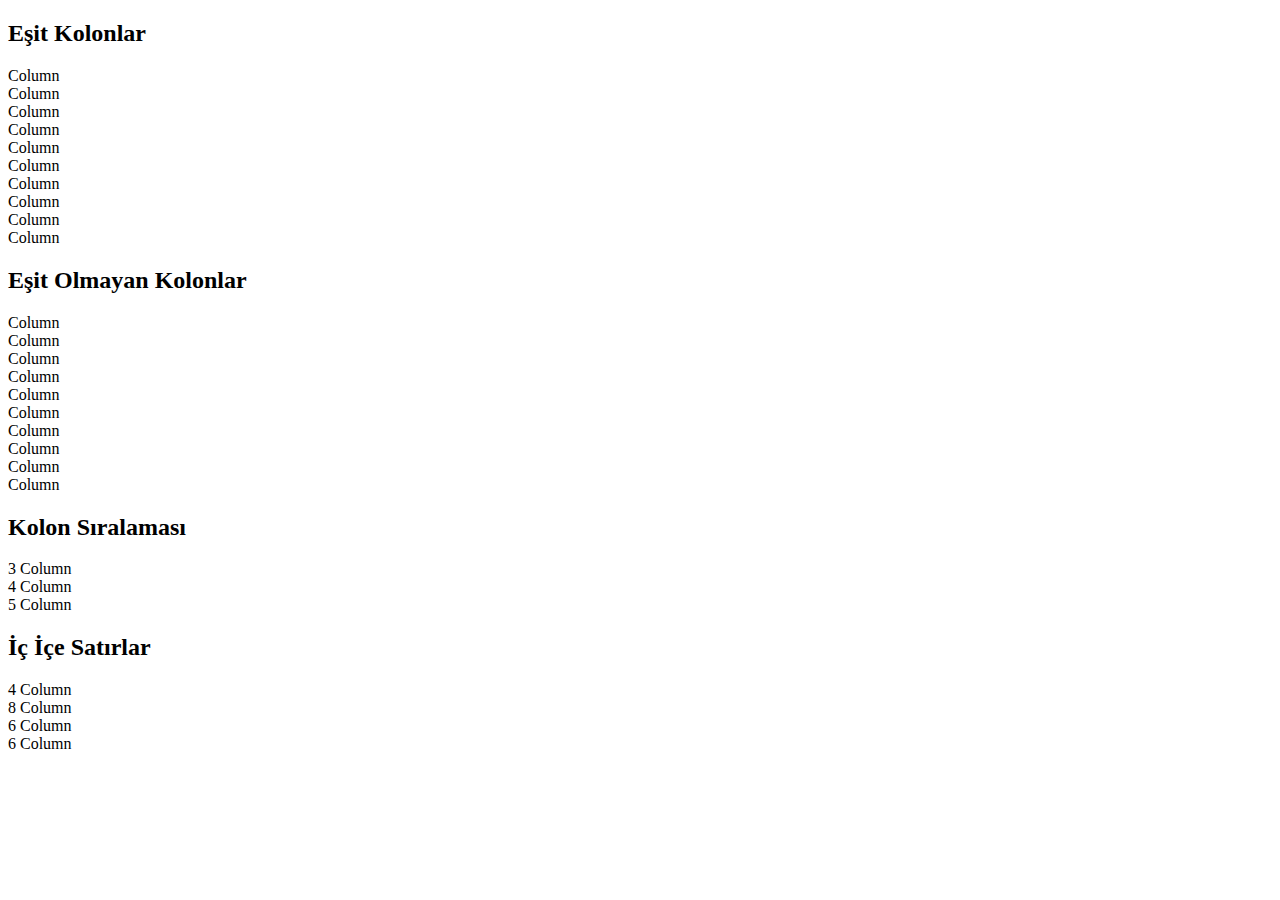
<file: bootstrap/index.html>
<!DOCTYPE html>
<html lang="en">
  <head>
    <meta charset="UTF-8" />
    <meta http-equiv="X-UA-Compatible" content="IE=edge" />
    <meta name="viewport" content="width=device-width, initial-scale=1.0" />
    <title>Document</title>
    <!-- <link
      href="https://cdn.jsdelivr.net/npm/bootstrap@5.1.3/dist/css/bootstrap.min.css"
      rel="stylesheet"
      integrity="sha384-1BmE4kWBq78iYhFldvKuhfTAU6auU8tT94WrHftjDbrCEXSU1oBoqyl2QvZ6jIW3"
      crossorigin="anonymous"
    /> -->
    <link
      rel="stylesheet"
      href="https://stackpath.bootstrapcdn.com/bootstrap/4.1.3/css/bootstrap.min.css"
      integrity="sha384-MCw98/SFnGE8fJT3GXwEOngsV7Zt27NXFoaoApmYm81iuXoPkFOJwJ8ERdknLPMO"
      crossorigin="anonymous"
    />
  </head>
  <body>
    <div class="container my-4">
      <h2 class="my5">Eşit Kolonlar</h2>
      <div class="row">
        <div class="col border">Column</div>
      </div>
      <div class="row my-2">
        <div class="col border">Column</div>
        <div class="col border">Column</div>
      </div>
      <div class="row my-2">
        <div class="col border">Column</div>
        <div class="col border">Column</div>
        <div class="col border">Column</div>
      </div>
      <div class="row my-2">
        <div class="col border">Column</div>
        <div class="col border">Column</div>
        <div class="col border">Column</div>
        <div class="col border">Column</div>
      </div>
      <h2 class="my5">Eşit Olmayan Kolonlar</h2>
      <div class="row">
        <div class="col-2 border">Column</div>
        <div class="col border">Column</div>
      </div>
      <div class="row">
        <div class="col-8 border">Column</div>
        <div class="col-4 border">Column</div>
      </div>
      <div class="row">
        <div class="col-4 border">Column</div>
        <div class="col-5 border">Column</div>
      </div>

      <div class="row">
        <div class="col-4 mr-auto border">Column</div>
        <div class="col-5 border">Column</div>
      </div>
      <div class="row">
        <div class="col-4 border">Column</div>
        <div class="col-5 border ml-auto">Column</div>
      </div>
      <h2 class="my2">Kolon Sıralaması</h2>
      <div class="row">
        <div class="col-3 border order-3">3 Column</div>
        <div class="col-4 border order-2">4 Column</div>
        <div class="col border order-1">5 Column</div>
      </div>
      <h2 class="my5">İç İçe Satırlar</h2>
      <div class="row">
        <div class="col-4 border order-3">4 Column</div>
        <div class="col-8 border order-2">
          8 Column
          <div class="row">
            <div class="col border bg-primary">6 Column</div>
            <div class="col border bg-danger">6 Column</div>
          </div>
        </div>
      </div>
    </div>

    <script
      src="https://cdn.jsdelivr.net/npm/bootstrap@5.1.3/dist/js/bootstrap.bundle.min.js"
      integrity="sha384-ka7Sk0Gln4gmtz2MlQnikT1wXgYsOg+OMhuP+IlRH9sENBO0LRn5q+8nbTov4+1p"
      crossorigin="anonymous"
    ></script>
  </body>
</html>
</file>
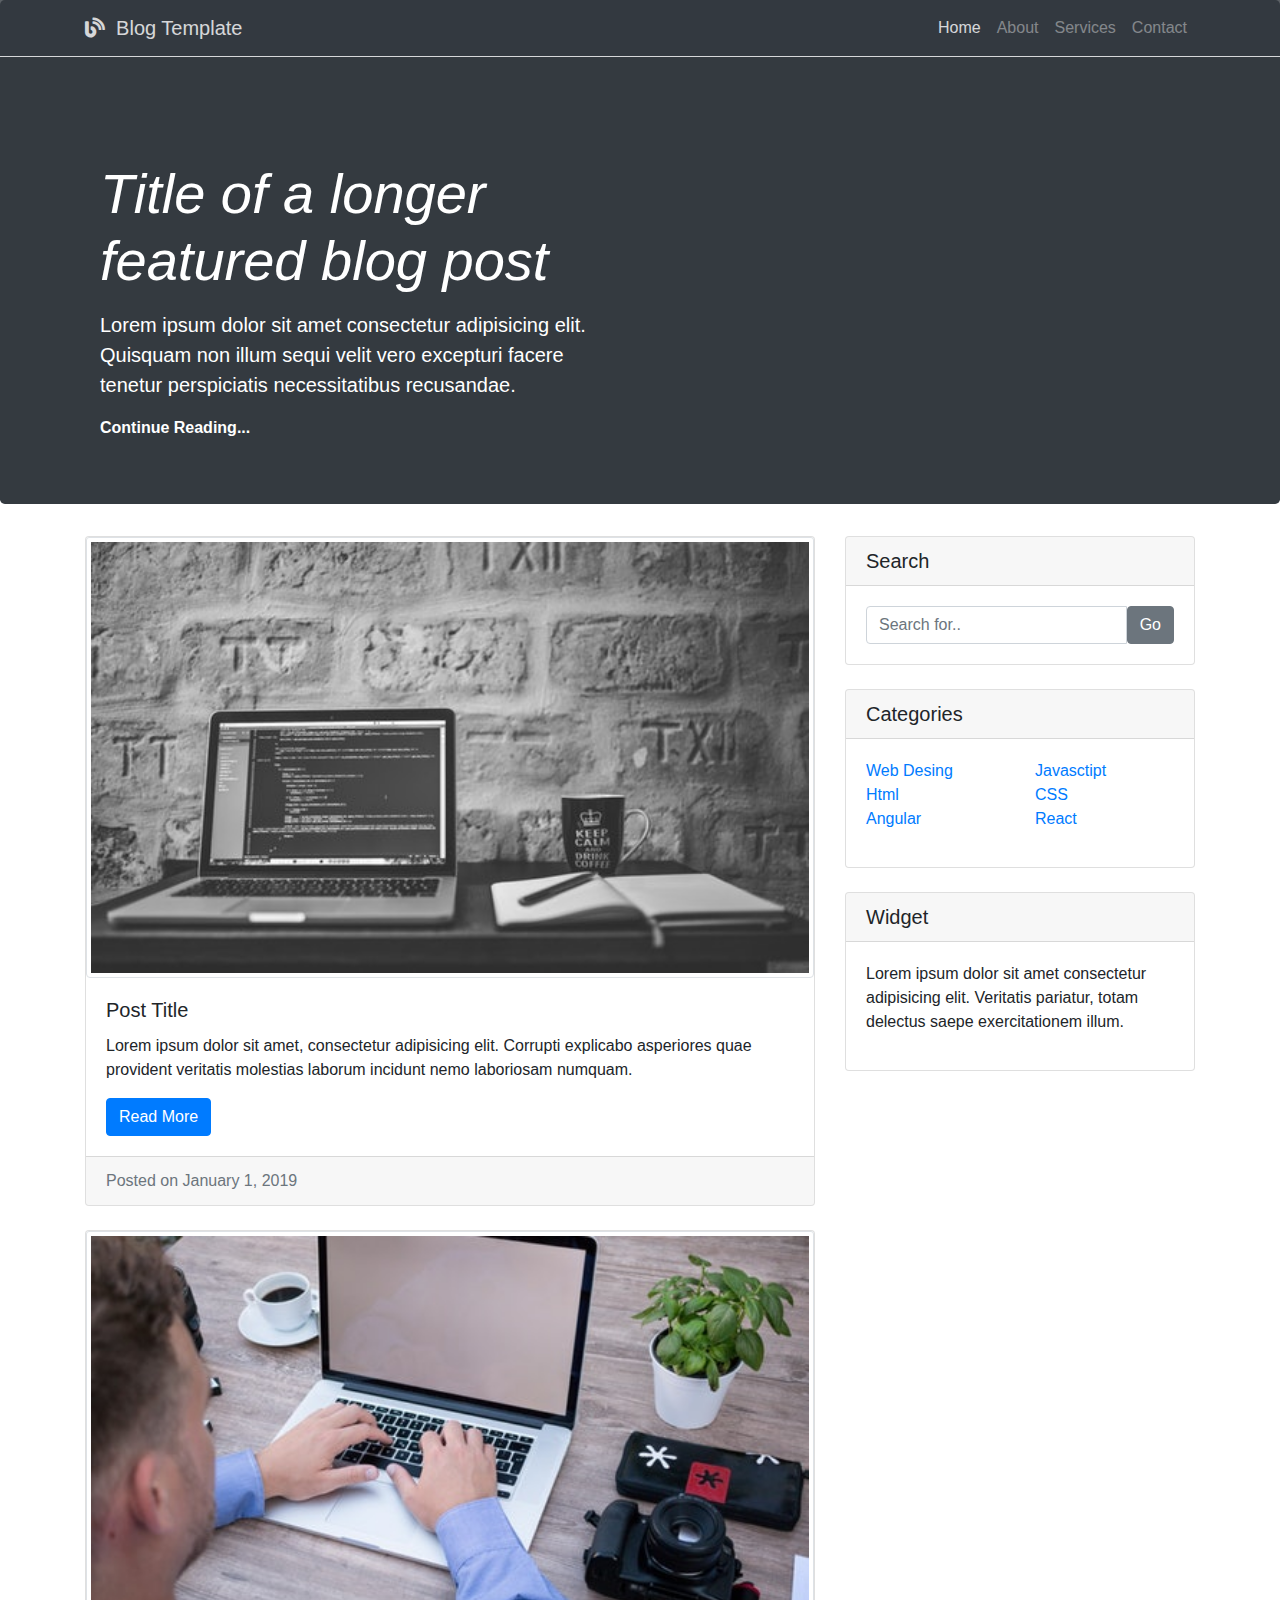
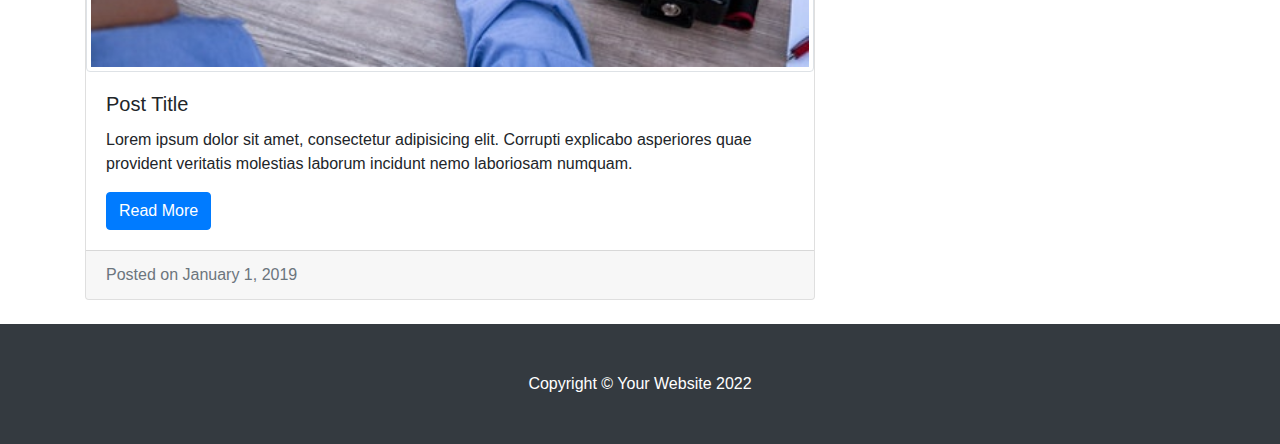
<file: bootstrap/uygulama-blog/index.html>
<!DOCTYPE html>
<html lang="en">
  <head>
    <!-- Required meta tags -->
    <meta charset="utf-8" />
    <meta
      name="viewport"
      content="width=device-width, initial-scale=1, shrink-to-fit=no"
    />
    <link
      rel="stylesheet"
      href="https://cdnjs.cloudflare.com/ajax/libs/font-awesome/5.6.1/css/all.min.css"
      crossorigin="anonymous"
      referrerpolicy="no-referrer"
    />

    <!-- Bootstrap CSS -->
    <link
      rel="stylesheet"
      href="https://stackpath.bootstrapcdn.com/bootstrap/4.1.3/css/bootstrap.min.css"
    />
    <link rel="stylesheet" href="style.css" />
    <title>Hello, world!</title>
  </head>
  <body>
    <nav class="navbar navbar-expand-sm navbar-dark bg-dark fixed-top">
      <div class="container">
        <a class="navbar-brand" href="#"
          ><i class="fas fa-blog"></i>&nbsp Blog Template</a
        >
        <button
          class="navbar-toggler"
          type="button"
          data-toggle="collapse"
          data-target="#navbarText"
          aria-controls="navbarText"
          aria-expanded="false"
          aria-label="Toggle navigation"
        >
          <span class="navbar-toggler-icon"></span>
        </button>
        <div class="collapse navbar-collapse" id="navbarText">
          <ul class="navbar-nav ml-auto">
            <li class="nav-item active">
              <a class="nav-link" href="#"
                >Home <span class="sr-only">(current)</span></a
              >
            </li>
            <li class="nav-item">
              <a class="nav-link" href="#">About</a>
            </li>
            <li class="nav-item">
              <a class="nav-link" href="#">Services</a>
            </li>
            <li class="nav-item">
              <a class="nav-link" href="#">Contact</a>
            </li>
          </ul>
        </div>
      </div>
    </nav>
    <div class="jumbotron bg-dark text-white">
      <div class="container">
        <div class="col-md-6">
          <h1 class="display-4 font-italic">
            Title of a longer featured blog post
          </h1>
          <p class="lead my-3 mb-0">
            Lorem ipsum dolor sit amet consectetur adipisicing elit. Quisquam
            non illum sequi velit vero excepturi facere tenetur perspiciatis
            necessitatibus recusandae.
          </p>

          <a class="text-white font-weight-bold" href="#" role="button"
            >Continue Reading...</a
          >
        </div>
      </div>
    </div>
    <main>
      <div class="container">
        <div class="row">
          <div class="col-md-8">
            <div class="card mb-4">
              <img
                src="img/slider-1.jpeg"
                class="card-img-top img-thumbnail"
                alt="..."
              />
              <div class="card-body">
                <h5 class="card-title">Post Title</h5>
                <p class="card-text">
                  Lorem ipsum dolor sit amet, consectetur adipisicing elit.
                  Corrupti explicabo asperiores quae provident veritatis
                  molestias laborum incidunt nemo laboriosam numquam.
                </p>
                <a href="#" class="btn btn-primary">Read More</a>
              </div>
              <div class="card-footer text-muted">
                Posted on January 1, 2019
              </div>
            </div>

            <div class="card mb-4">
                <img
                  src="img/slider-2.jpeg"
                  class="card-img-top img-thumbnail"
                  alt="..."
                />
                <div class="card-body">
                  <h5 class="card-title">Post Title</h5>
                  <p class="card-text">
                    Lorem ipsum dolor sit amet, consectetur adipisicing elit.
                    Corrupti explicabo asperiores quae provident veritatis
                    molestias laborum incidunt nemo laboriosam numquam.
                  </p>
                  <a href="#" class="btn btn-primary">Read More</a>
                </div>
                <div class="card-footer text-muted">
                  Posted on January 1, 2019
                </div>
              </div>
          </div>
          <div class="col-md-4">
            <div class="card mb-4">
                <h5 class="card-header">Search</h5>
                <div class="card-body">
                    <div class="input-group">
                        <input type="text" class="form-control" placeholder="Search for..">
                        <span class="input-group-btn">
                            <button class="btn btn-secondary">Go</button>
                        </span>
                    </div>
                </div>
              </div>

              <div class="card mb-4">
                <h5 class="card-header">Categories</h5>
                <div class="card-body">
                    <div class="row">
                        <div class="col">
                            <ul class="list-unstyled">
                                <li><a href="#">Web Desing</a></li>
                                <li><a href="#">Html</a></li>
                                <li><a href="#">Angular</a></li>
                            </ul>
                        </div>
                        <div class="col">
                            <ul class="list-unstyled">
                                <li><a href="#">Javasctipt</a></li>
                                <li><a href="#">CSS</a></li>
                                <li><a href="#">React</a></li>
                            </ul>
                        </div>
                    </div>
                </div>
              </div>

              <div class="card mb-4">
                <h5 class="card-header">Widget</h5>
                <div class="card-body">
                   <p>Lorem ipsum dolor sit amet consectetur adipisicing elit. Veritatis pariatur, totam delectus saepe exercitationem illum.</p>
                </div>
              </div>
          </div>
        </div>
      </div>
    </main>
    <footer class="bg-dark py-5 text-center text-white">Copyright © Your Website 2022</footer>
    <script src="https://code.jquery.com/jquery-3.3.1.min.js"></script>
    <script src="https://cdnjs.cloudflare.com/ajax/libs/popper.js/1.14.3/umd/popper.min.js"></script>
    <script src="https://stackpath.bootstrapcdn.com/bootstrap/4.1.3/js/bootstrap.min.js"></script>
  </body>
</html>
</file>
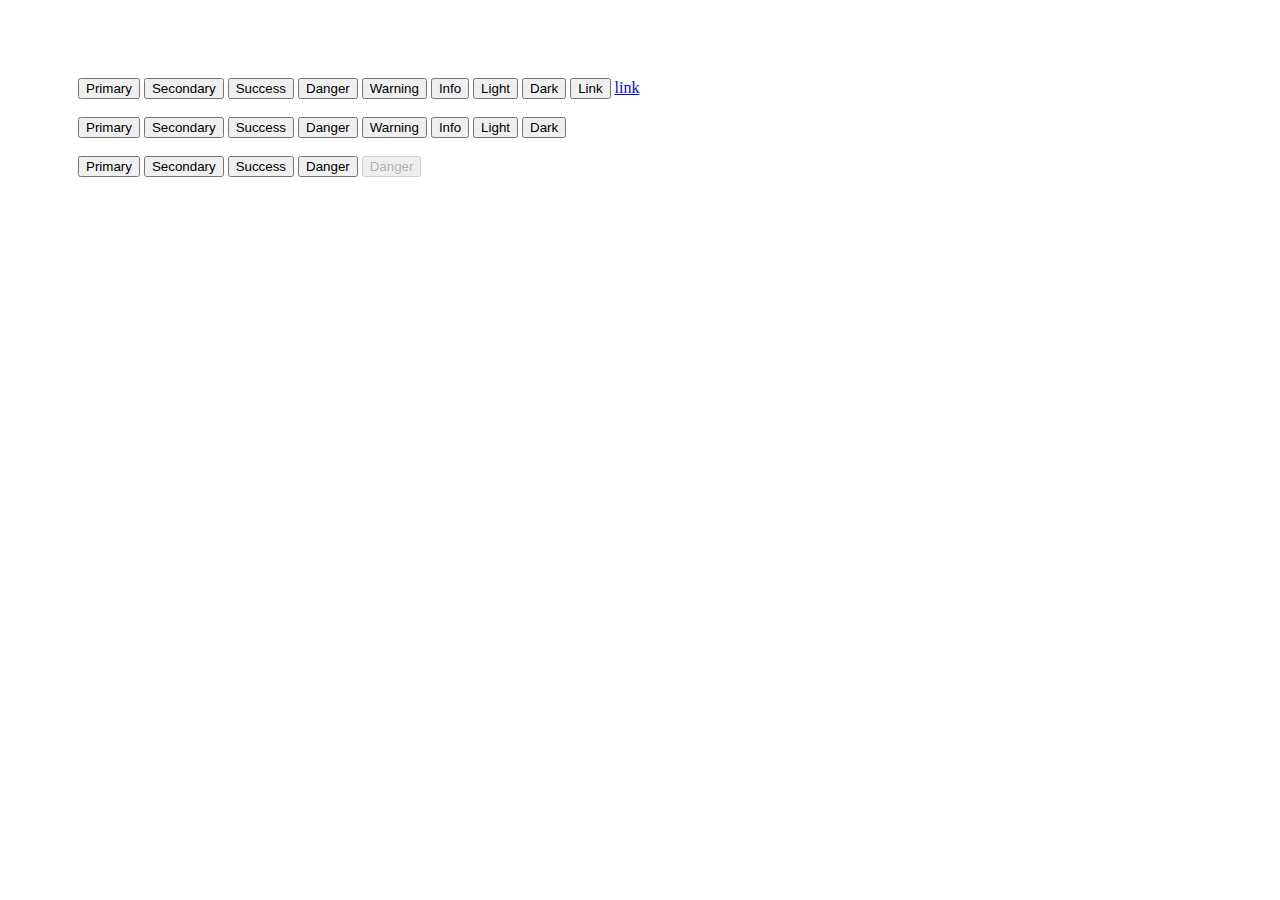
<file: bootstrap/butons.html>
<!DOCTYPE html>
<html lang="en">
  <head>
    <meta charset="utf-8" />
    <meta name="viewport" content="width=device-width, initial-scale=1" />
    <link
      href="https://cdn.jsdelivr.net/npm/bootstrap@5.0.1/dist/css/bootstrap.min.css"
      rel="stylesheet"
      integrity="sha384-+0n0xVW2eSR5OomGNYDnhzAbDsOXxcvSN1TPprVMTNDbiYZCxYbOOl7+AMvyTG2x"
      crossorigin="anonymous"
    />
    <title>Buttons</title>
    <style>
      body {
        padding: 70px;
      }
    </style>
  </head>
  <body>
    <button type="button" class="btn btn-primary">Primary</button>
    <button type="button" class="btn btn-secondary">Secondary</button>
    <button type="button" class="btn btn-success">Success</button>
    <button type="button" class="btn btn-danger">Danger</button>
    <button type="button" class="btn btn-warning">Warning</button>
    <button type="button" class="btn btn-info">Info</button>
    <button type="button" class="btn btn-light">Light</button>
    <button type="button" class="btn btn-dark">Dark</button>
    <button type="button" class="btn btn-link">Link</button>
    <a href="#" class="btn btn-link">link</a>
    <br /><br />

    <button type="button" class="btn btn-outline-primary">Primary</button>
    <button type="button" class="btn btn-outline-secondary">Secondary</button>
    <button type="button" class="btn btn-outline-success">Success</button>
    <button type="button" class="btn btn-outline-danger">Danger</button>
    <button type="button" class="btn btn-outline-warning">Warning</button>
    <button type="button" class="btn btn-outline-info">Info</button>
    <button type="button" class="btn btn-outline-light">Light</button>
    <button type="button" class="btn btn-outline-dark">Dark</button>
    <br><br>
    <button type="button" class="btn btn-primary btn-lg">Primary</button>
    <button type="button" class="btn btn-secondary btn-sm">Secondary</button>
    <button type="button" class="btn btn-success btn-md">Success</button>
    <button type="button" class="btn btn-danger btn-xs">Danger</button>

    <button type="button" class="btn btn-danger" disabled>Danger</button>
    
    <script
      src="https://cdn.jsdelivr.net/npm/bootstrap@5.0.1/dist/js/bootstrap.bundle.min.js"
      integrity="sha384-gtEjrD/SeCtmISkJkNUaaKMoLD0//ElJ19smozuHV6z3Iehds+3Ulb9Bn9Plx0x4"
      crossorigin="anonymous"
    ></script>
  </body>
</html>
</file>
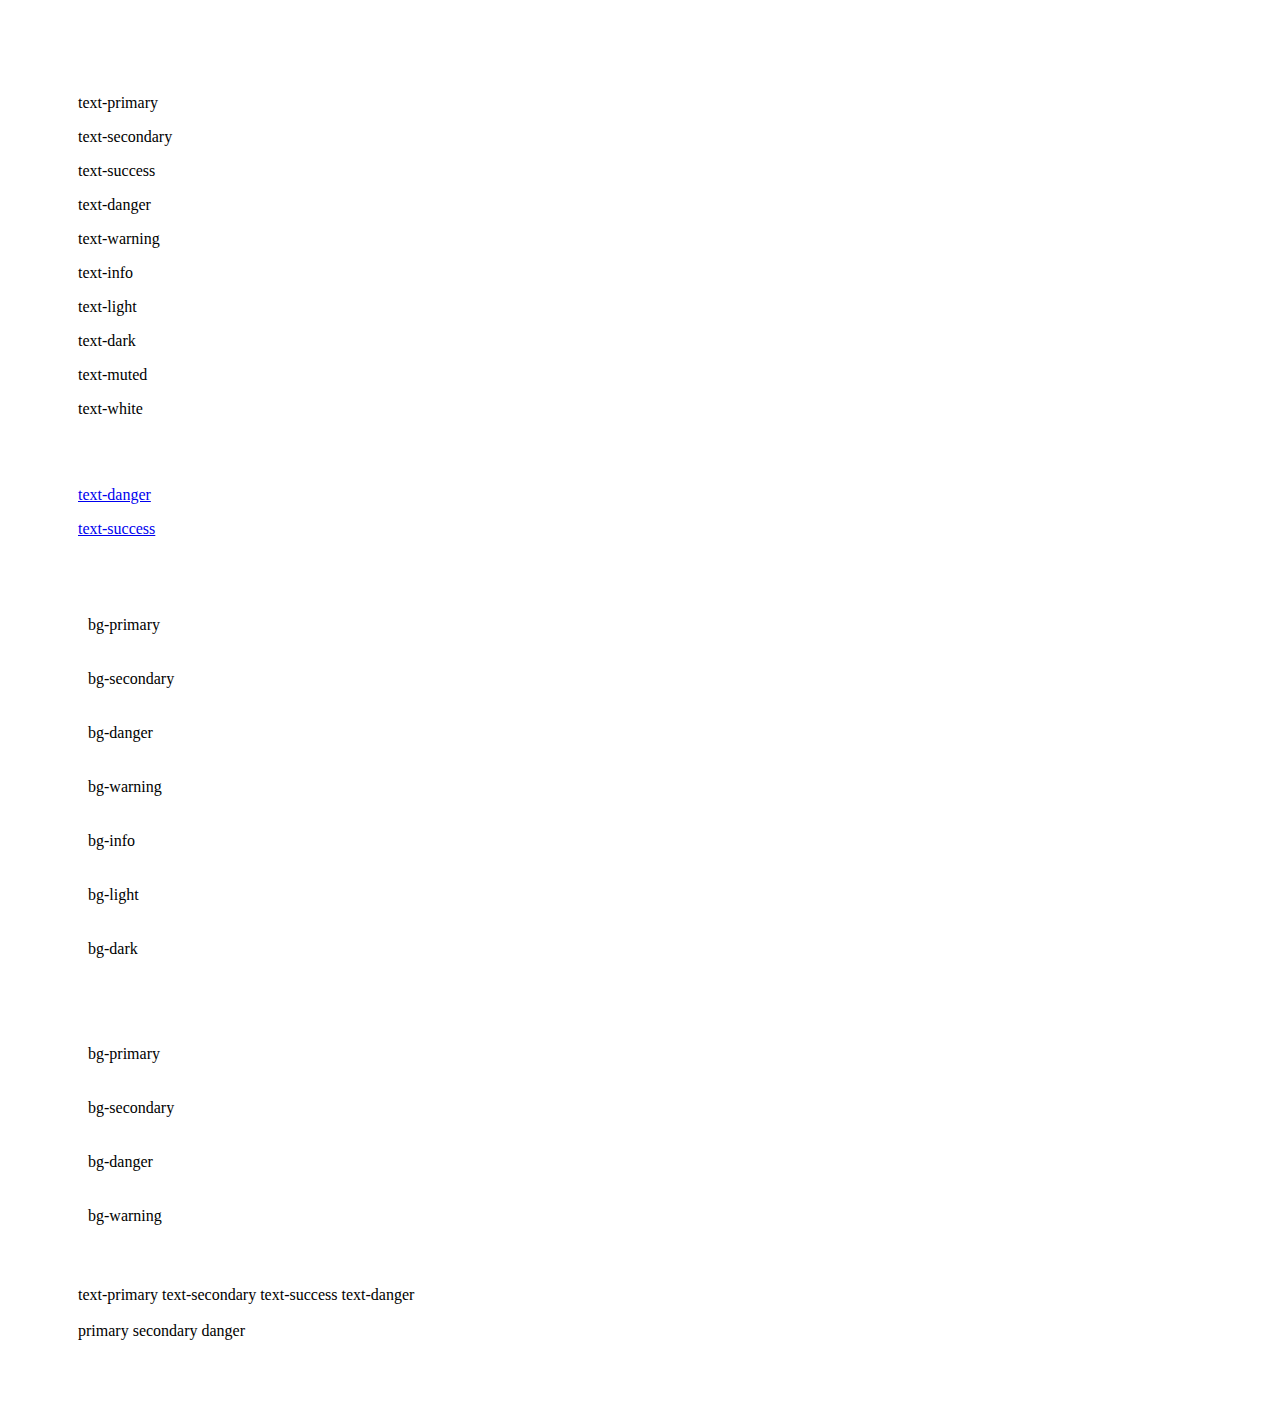
<file: bootstrap/colors.html>
<!doctype html>
<html lang="en">
  <head>
    <meta charset="utf-8">
    <meta name="viewport" content="width=device-width, initial-scale=1">
    <link href="https://cdn.jsdelivr.net/npm/bootstrap@5.0.1/dist/css/bootstrap.min.css" rel="stylesheet" integrity="sha384-+0n0xVW2eSR5OomGNYDnhzAbDsOXxcvSN1TPprVMTNDbiYZCxYbOOl7+AMvyTG2x" crossorigin="anonymous">
    <title>Bootstrap Colors</title>
    <style>
        body {
            padding: 70px;
        }
        .box{
          padding: 10px;
          margin-bottom: 15px;
        }
    </style>
  </head>
  <body>

      <!-- 
        primary
        secondary
        success
        danger
        warning
        info
        light
        dark
        muted
        white
    -->
    <p class="text-primary">text-primary</p>
    <p class="text-secondary">text-secondary</p>
    <p class="text-success">text-success</p>
    <p class="text-danger">text-danger</p>
    <p class="text-warning">text-warning</p>
    <p class="text-info">text-info</p>
    <p class="text-light bg-dark">text-light</p>
    <p class="text-dark">text-dark</p>
    <p class="text-muted">text-muted</p>
    <p class="text-white bg-dark">text-white</p>
    <br><br>

    <p><a href="#" class="text-danger">text-danger</a></p>
    <p><a href="#" class="text-success">text-success</a></p>
    <br><br>
    <p class="bg-primary box">bg-primary</p>
    <p class="bg-secondary box">bg-secondary</p>
    <p class="bg-danger box">bg-danger</p>
    <p class="bg-warning box">bg-warning</p>
    <p class="bg-info box">bg-info</p>
    <p class="bg-light box">bg-light</p>
    <p class="bg-dark box text-white">bg-dark</p>
    <br><br>
    <p class="bg-primary bg-gradient box">bg-primary</p>
    <p class="bg-secondary bg-gradient box">bg-secondary</p>
    <p class="bg-danger bg-gradient box">bg-danger</p>
    <p class="bg-warning bg-gradient box">bg-warning</p>
    <br><br>

    <span class="text-primary">text-primary</span>
    <span class="text-secondary">text-secondary</span>
    <span class="text-success">text-success</span>
    <span class="text-danger">text-danger</span>
    <br><br>
    <span class="badge bg-primary">primary</span>
    <span class="badge bg-secondary">secondary</span>
    <span class="badge bg-danger">danger</span>

    <script src="https://cdn.jsdelivr.net/npm/bootstrap@5.0.1/dist/js/bootstrap.bundle.min.js" integrity="sha384-gtEjrD/SeCtmISkJkNUaaKMoLD0//ElJ19smozuHV6z3Iehds+3Ulb9Bn9Plx0x4" crossorigin="anonymous"></script>
  </body>
</html>
</file>
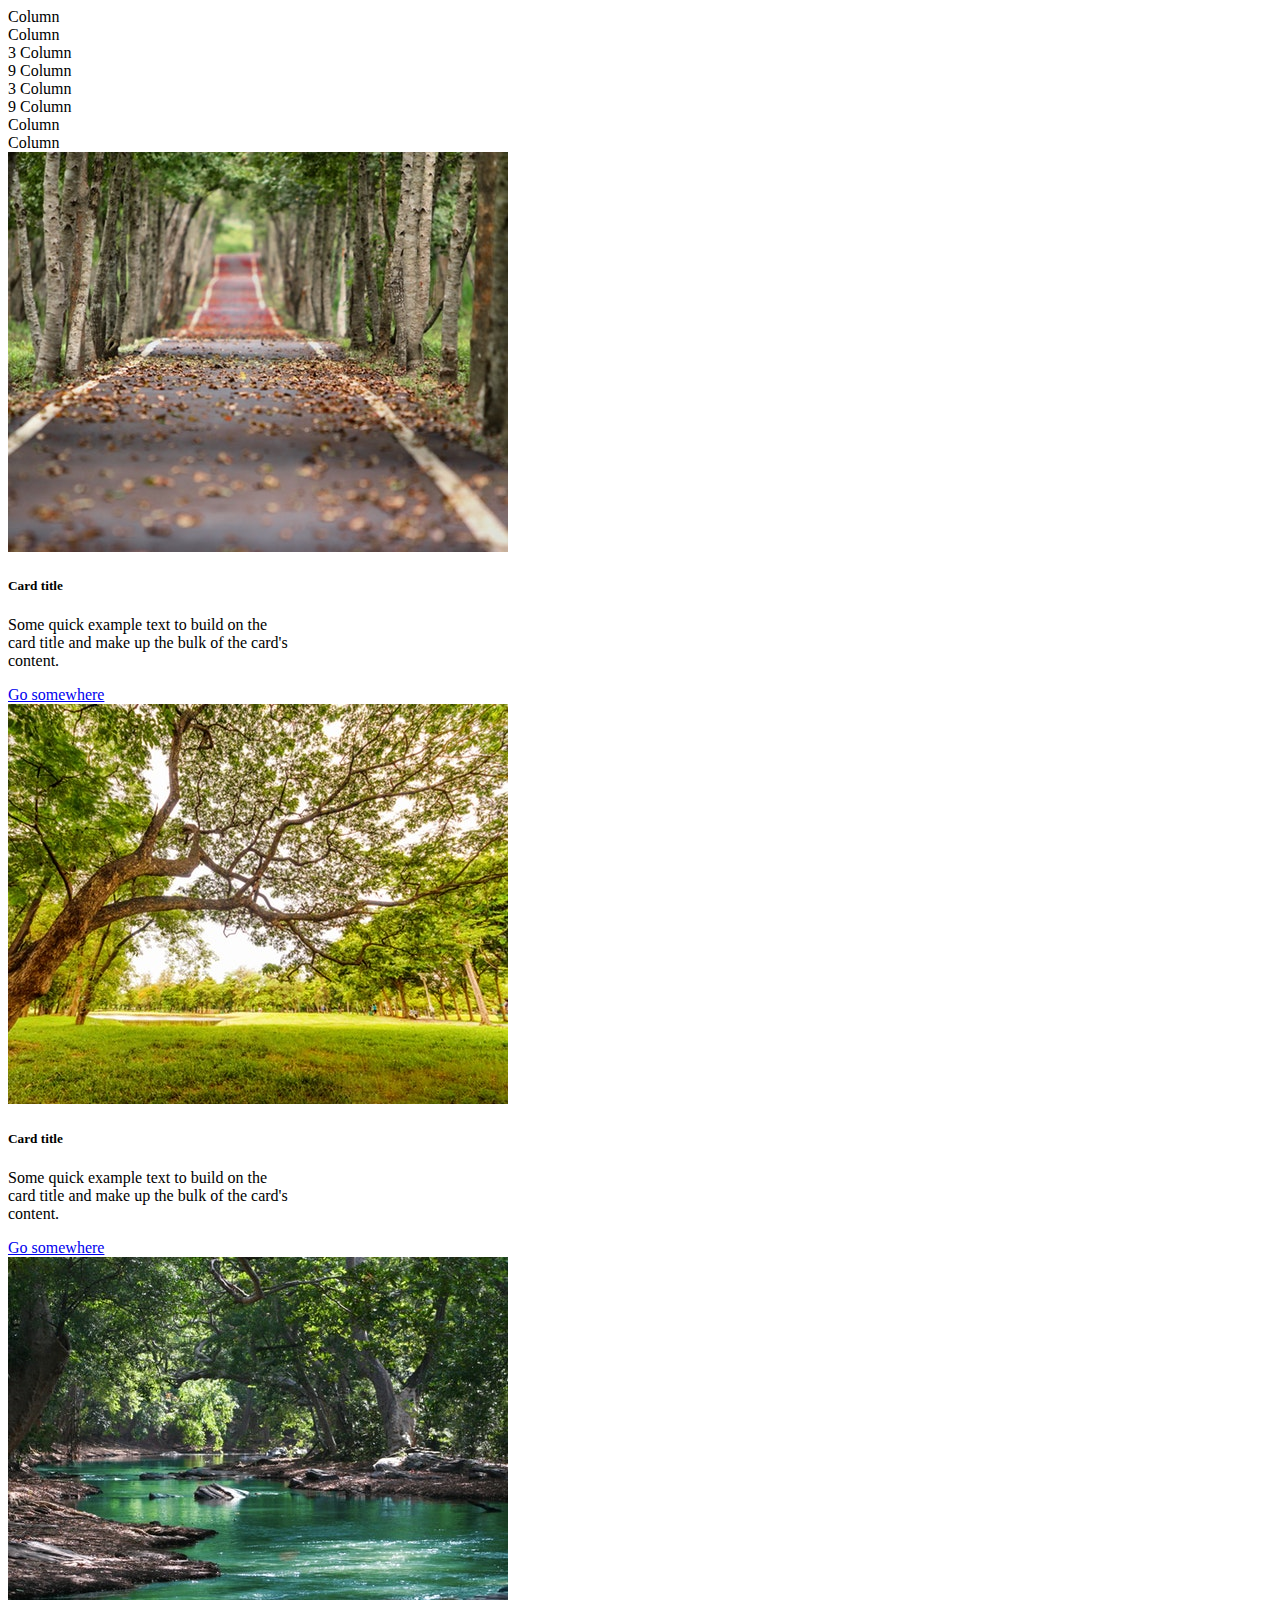
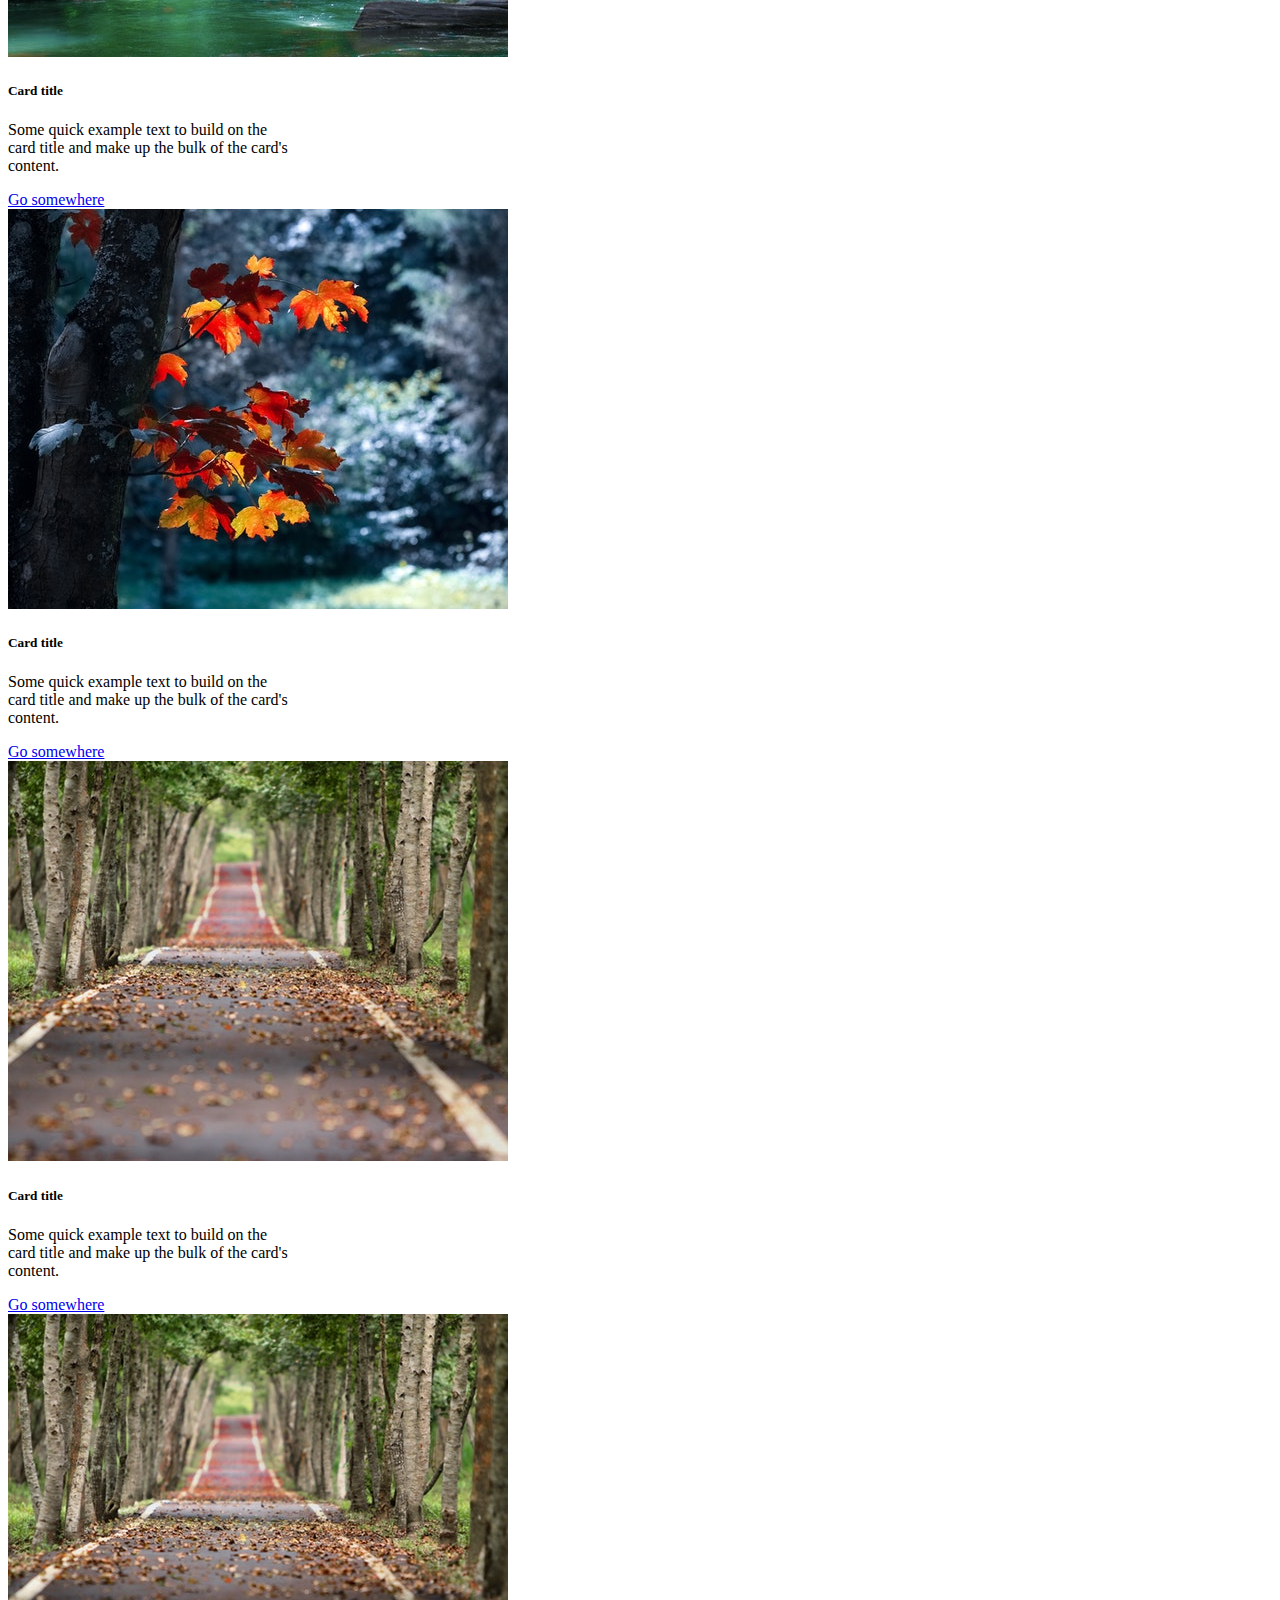
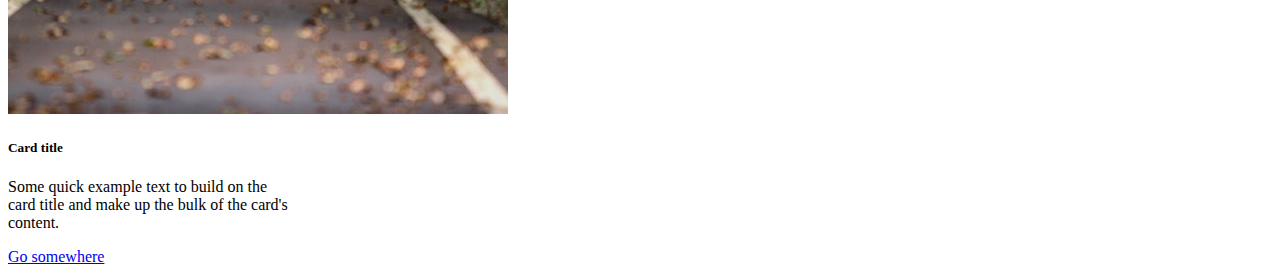
<file: bootstrap/responsive-grid.html>
<!DOCTYPE html>
<html lang="en">
  <head>
    <meta charset="UTF-8" />
    <meta http-equiv="X-UA-Compatible" content="IE=edge" />
    <meta name="viewport" content="width=device-width, initial-scale=1.0" />
    <title>Document</title>
    <link
      href="https://cdn.jsdelivr.net/npm/bootstrap@5.1.3/dist/css/bootstrap.min.css"
      rel="stylesheet"
      integrity="sha384-1BmE4kWBq78iYhFldvKuhfTAU6auU8tT94WrHftjDbrCEXSU1oBoqyl2QvZ6jIW3"
      crossorigin="anonymous"
    />
    <!-- <link
      rel="stylesheet"
      href="https://stackpath.bootstrapcdn.com/bootstrap/4.1.3/css/bootstrap.min.css"
      integrity="sha384-MCw98/SFnGE8fJT3GXwEOngsV7Zt27NXFoaoApmYm81iuXoPkFOJwJ8ERdknLPMO"
      crossorigin="anonymous"
    /> -->
  </head>
  <body>
    <div class="container my-4">
        <div class="row">
            <div class="col border">Column</div>
            <div class="col border">Column</div>
        </div>
        <div class="row">
            <div class="col-sm-3 border">3 Column</div>
            <div class="col-sm-9 border">9 Column</div>
        </div>
        <div class="row">
            <div class="col-sm-3 col-md-1 border col-lg-2 col-xl-4">3 Column</div>
            <div class="col-sm-9 col-md-11 col-lg-10 col-xl-8 border">9 Column</div>
        </div>
        <div class="row my-4">
            <div class="border col-sm-6 col-md-4 col-lg-3 col-xl-1">Column</div>
            <div class="border col-sm-6 col-md-8 col-lg-9 col-xl-11">Column</div>
        </div>
        <div class="row my-4">
            <div class="border col-sm-6 col-md-4 col-lg-3">
                <div class="card" style="width: 18rem;">
                    <img src="img/1.jpeg" class="card-img-top" alt="...">
                    <div class="card-body">
                      <h5 class="card-title">Card title</h5>
                      <p class="card-text">Some quick example text to build on the card title and make up the bulk of the card's content.</p>
                      <a href="#" class="btn btn-primary">Go somewhere</a>
                    </div>
                  </div>
            </div>
            <div class="border col-sm-6 col-md-4 col-lg-3">
                <div class="card" style="width: 18rem;">
                    <img src="img/2.jpeg" class="card-img-top" alt="...">
                    <div class="card-body">
                      <h5 class="card-title">Card title</h5>
                      <p class="card-text">Some quick example text to build on the card title and make up the bulk of the card's content.</p>
                      <a href="#" class="btn btn-primary">Go somewhere</a>
                    </div>
                  </div>
            </div>
            <div class="border col-sm-6 col-md-4 col-lg-3">
                <div class="card" style="width: 18rem;">
                    <img src="img/3.jpeg" class="card-img-top" alt="...">
                    <div class="card-body">
                      <h5 class="card-title">Card title</h5>
                      <p class="card-text">Some quick example text to build on the card title and make up the bulk of the card's content.</p>
                      <a href="#" class="btn btn-primary">Go somewhere</a>
                    </div>
                  </div>
            </div>
            <div class="border col-sm-6 col-md-4 col-lg-3">
                <div class="card" style="width: 18rem;">
                    <img src="img/4.jpeg" class="card-img-top" alt="...">
                    <div class="card-body">
                      <h5 class="card-title">Card title</h5>
                      <p class="card-text">Some quick example text to build on the card title and make up the bulk of the card's content.</p>
                      <a href="#" class="btn btn-primary">Go somewhere</a>
                    </div>
                  </div>
            </div>
            <div class="border col-sm-6 col-md-4 col-lg-3">
                <div class="card" style="width: 18rem;">
                    <img src="img/1.jpeg" class="card-img-top" alt="...">
                    <div class="card-body">
                      <h5 class="card-title">Card title</h5>
                      <p class="card-text">Some quick example text to build on the card title and make up the bulk of the card's content.</p>
                      <a href="#" class="btn btn-primary">Go somewhere</a>
                    </div>
                  </div>
            </div>
            <div class="border col-sm-6 col-md-4 col-lg-3">
                <div class="card" style="width: 18rem;">
                    <img src="img/1.jpeg" class="card-img-top" alt="...">
                    <div class="card-body">
                      <h5 class="card-title">Card title</h5>
                      <p class="card-text">Some quick example text to build on the card title and make up the bulk of the card's content.</p>
                      <a href="#" class="btn btn-primary">Go somewhere</a>
                    </div>
                  </div>
            </div>
        </div>
    </div>

    <script
      src="https://cdn.jsdelivr.net/npm/bootstrap@5.1.3/dist/js/bootstrap.bundle.min.js"
      integrity="sha384-ka7Sk0Gln4gmtz2MlQnikT1wXgYsOg+OMhuP+IlRH9sENBO0LRn5q+8nbTov4+1p"
      crossorigin="anonymous"
    ></script>
  </body>
</html>
</file>
<file: bootstrap/uygulama-blog/style.css>
.navbar{
    opacity: 0.8;
    border-bottom: 1px solid #fff;
}

.jumbotron{
    padding-top: 10rem;
}
</file>
